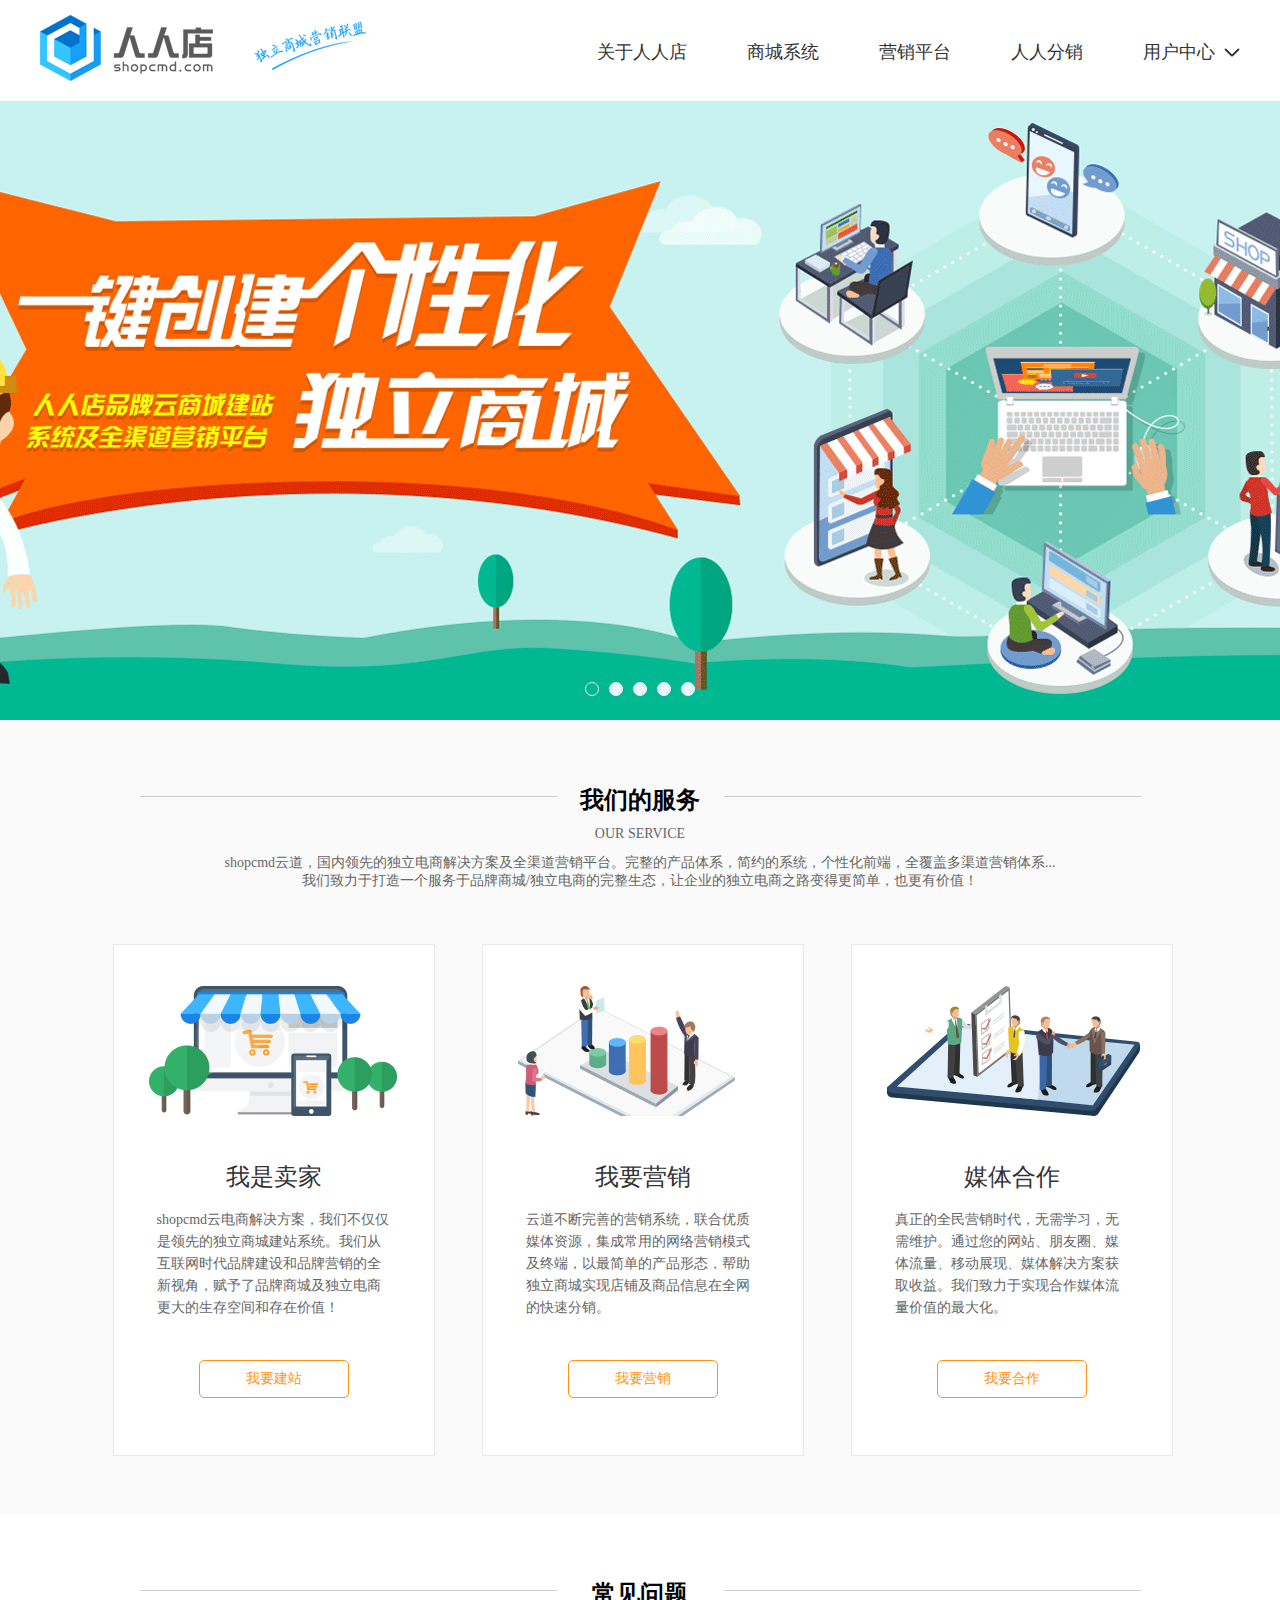
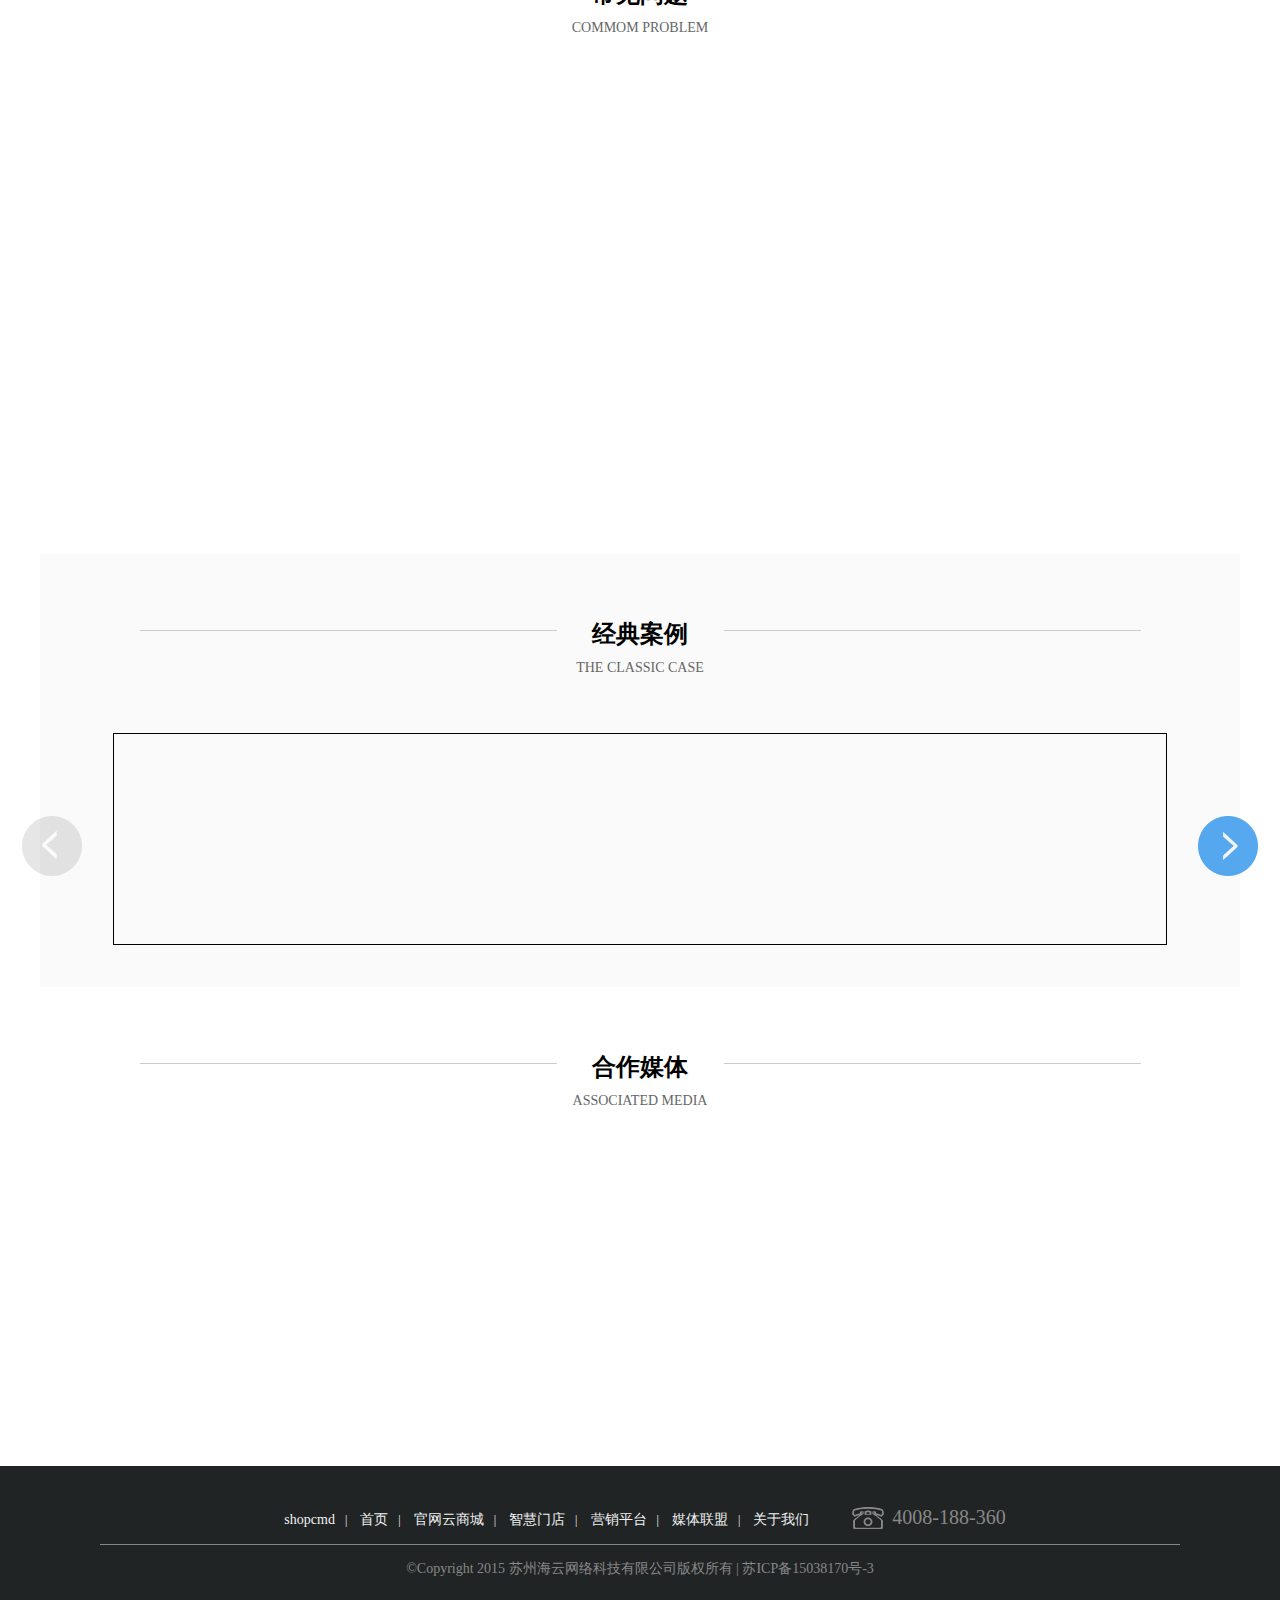
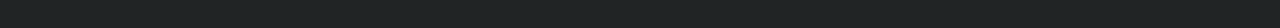
<file: index.html>
<!DOCTYPE html>
<html xmlns="http://www.w3.org/1999/xhtml">
<head>
<meta http-equiv="Content-Security-Policy" content="upgrade-insecure-requests" />
<title>关于人人店</title>
<link rel="stylesheet" href="css/base.css">
<link rel="stylesheet" href="css/index.css">
<script src="js/require.js"></script>
<script src="js/config.js"></script>
<script>
require(["lanjiazai","jquery","nav","banner","ques","case","links"])
</script>
</head>
<body>
<div class="t_box">
    <div id="z_header" class="ww">
        <h1 class="fl"><a href="index.html">人人店</a> </h1>
        <div class="z_nav fr">
            <ul>
                <li class="fl"><a href="index.html">关于人人店</a> </li>
                <li class="fl"><a href="jianzhan.html">商城系统</a> </li>
                <li class="fl"><a href="yingxiaopingtai.html">营销平台</a> </li>
                <li class="fl"><a href="fenxiao.html">人人分销</a> </li>
                <li class="fl">
                    <a href="dengluye.html">用户中心</a>
                    <ul class="z_subnav">
                        <li><a href="dengluye.html">官网商城管理</a></li>
                        <li><a href="dengluye.html">品牌综合商城</a></li>
                        <li><a href="dengluye.html">人人分销管理</a></li>
                        <li><a href="dengluye.html">第三方商城分销管理</a></li>
                    </ul>
                </li>
            </ul>
        </div>
        <div class="clear"></div>
    </div>
    <div class="t_tab">
        <ul class="clearfix">
            <li><a href="#" style="background: url('images/t_tab_1.jpg') no-repeat center center"></a></li>
            <li><a href="#" style="background: url('images/t_tab_2.jpg') no-repeat center center"></a></li>
            <li><a href="#" style="background: url('images/t_tab_3.jpg') no-repeat center center"></a></li>
            <li><a href="#" style="background: url('images/t_tab_4.jpg') no-repeat center center"></a></li>
            <li><a href="#" style="background: url('images/t_tab_5.jpg') no-repeat center center"></a></li>
        </ul>
        <ol class="clearfix">
            <li><a href="javascript:;"></a></li>
            <li><a href="javascript:;"></a></li>
            <li><a href="javascript:;"></a></li>
            <li><a href="javascript:;"></a></li>
            <li><a href="javascript:;"></a></li>
        </ol>
    </div>
    <div class="t_ser">
        <div class="t_null">
            <h2>
                <p>我们的服务</p>
                <p class="t_p1">OUR SERVICE</p>
            </h2>
        </div>
        <div class="t_text">
            <p>shopcmd云道，国内领先的独立电商解决方案及全渠道营销平台。完整的产品体系，简约的系统，个性化前端，全覆盖多渠道营销体系...</p>
            <p>我们致力于打造一个服务于品牌商城/独立电商的完整生态，让企业的独立电商之路变得更简单，也更有价值！</p>
        </div>
        <ul class="clearfix">
            <li class="t_lifirst">
                <a href="#">
                    <div class="t_fw t_wsmj"></div>
                    <h4>我是卖家</h4>
                </a>
                <p>shopcmd云电商解决方案，我们不仅仅是领先的独立商城建站系统。我们从互联网时代品牌建设和品牌营销的全新视角，赋予了品牌商城及独立电商更大的生存空间和存在价值！
                </p>
                <a href="#" class="btn">我要建站</a>
            </li>
            <li>
                <a href="#">
                    <div class="t_fw t_wyyx"></div>
                    <h4>我要营销</h4>
                </a>
                <p>云道不断完善的营销系统，联合优质媒体资源，集成常用的网络营销模式及终端，以最简单的产品形态，帮助独立商城实现店铺及商品信息在全网的快速分销。
                </p>
                <a href="#" class="btn">我要营销</a>
            </li>
            <li>
                <a href="#">
                    <div class="t_fw t_mthz"></div>
                    <h4>媒体合作</h4>
                </a>
                <p>真正的全民营销时代，无需学习，无需维护。通过您的网站、朋友圈、媒体流量、移动展现、媒体解决方案获取收益。我们致力于实现合作媒体流量价值的最大化。
                </p>
                <a href="#" class="btn">我要合作</a>
            </li>
        </ul>
    </div>
    <div class="t_wt">
        <div class="t_null">
            <h2>
                <p>常见问题</p>
                <p class="t_p1">COMMOM PROBLEM</p>
            </h2>
        </div>
        <ul class="t_icon clearfix">
            
        </ul>
    </div>
    <div class="t_back2">
        <div class="t_al">
            <div class="t_null">
                <h2>
                    <p>经典案例</p>
                    <p class="t_p1">THE CLASSIC CASE</p>
                </h2>
            </div>
            <div class="t_anli" id="z_case">
                <div style="overflow: hidden; width:1052px;">
                    <ol id="z_ol">                      
                    </ol>
                </div>
            </div>
            <div class="t_btn2">
                <a href="javascript:;" class="t_prev"></a>
                <a href="javascript:;" class="t_next"></a>
            </div>
        </div>
    </div>
    <div class="t_hz">
        <div class="t_null">
            <h2>
                <p>合作媒体</p>
                <p class="t_p1">ASSOCIATED MEDIA</p>
            </h2>
        </div>
        <div class="t_ov">
            <ol>
            </ol>
        </div>
    </div>
    <div id="footer">
        <div class="ww">
            <div class="z_bnav">
                <a href="#">shopcmd</a>|
                <a href="#">首页</a>|
                <a href="#">官网云商城</a>|
                <a href="#">智慧门店</a>|
                <a href="#">营销平台</a>|
                <a href="#">媒体联盟</a>|
                <a href="#">关于我们</a>
                <span class="z_tel">4008-188-360</span>
            </div>
            <div class="z_copyright">
                ©Copyright 2015 苏州海云网络科技有限公司版权所有 | 苏ICP备15038170号-3
            </div>
        </div>
    </div>
</div>
</body>
</html>
</file>
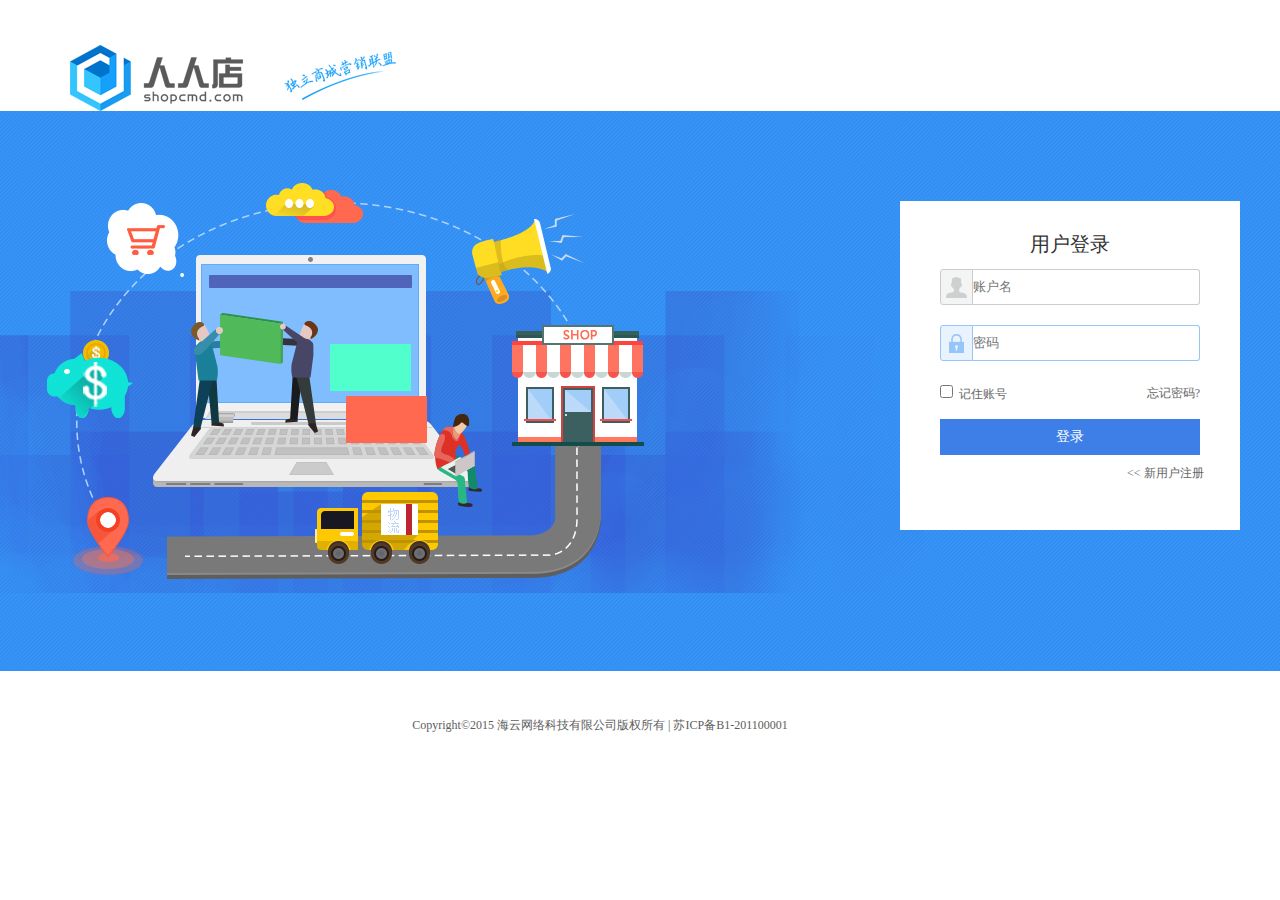
<file: dengluye.html>
<!DOCTYPE html>
<html lang="en">
<head>
<meta charset="UTF-8">
<title>登录</title>
<link rel="stylesheet" href="css/base.css">
<link rel="stylesheet" href="css/index.css">
<script src="js/require.js"></script>
<script src="js/config.js"></script>
<script>
require(["jquery","login"])
</script>
</head>
<body>
<div class="t_box">
    <div class="t_nav">
        <h1>
            <a href="index.html">人人店</a>
        </h1>
    </div>
    <div class="t_back">
        <div class="ww">
            <div class="t_dengl fr">
                <h4>用户登录</h4>
                <div class="t_msg">用户名或者密码错误</div>
                <form action="" method="">
                    <div class="t_d1">
                        <span class="t_span1"></span>
                        <input type="text" placeholder="账户名" class="t_inp1" id="user">
                    </div>
                    <div class="t_d2">
                        <span class="t_span2"></span>
                        <input type="text" placeholder="密码" class="t_inp2" id="pass">
                    </div>
                    
                    <div class="t_msg2">
                        <input type="checkbox" id="msg"><label for="msg">记住账号</label>
                        <a href="javascript:;" class="fr">忘记密码?</a>
                    </div>
                    <input type="button" value="登录" class="log" id="log">
                    <a href="javascript:;" class="t_zc">&lt;&lt; 新用户注册</a>
                </form>
            </div>
        </div>
    </div>
    <div class="t_copy">
        Copyright©2015 海云网络科技有限公司版权所有 | 苏ICP备B1-201100001
    </div>
</div>
</body>
</html>
</file>
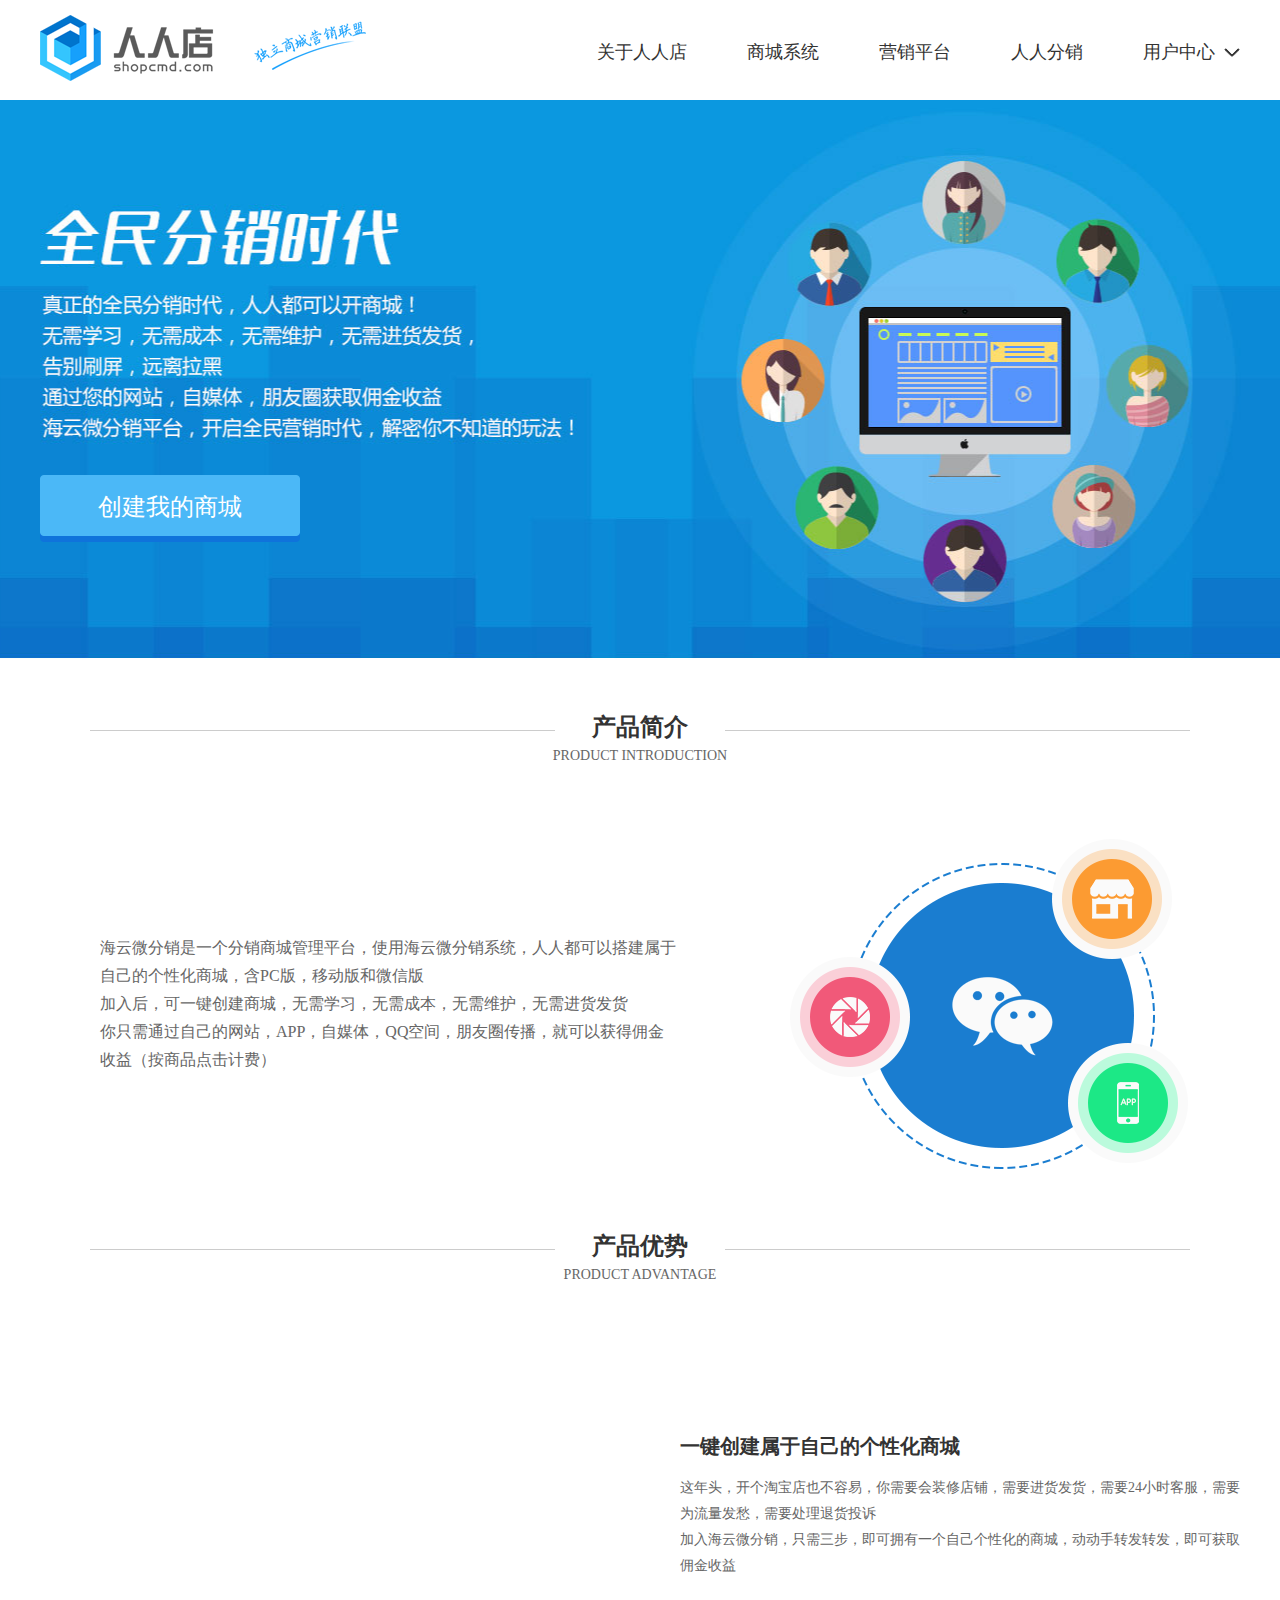
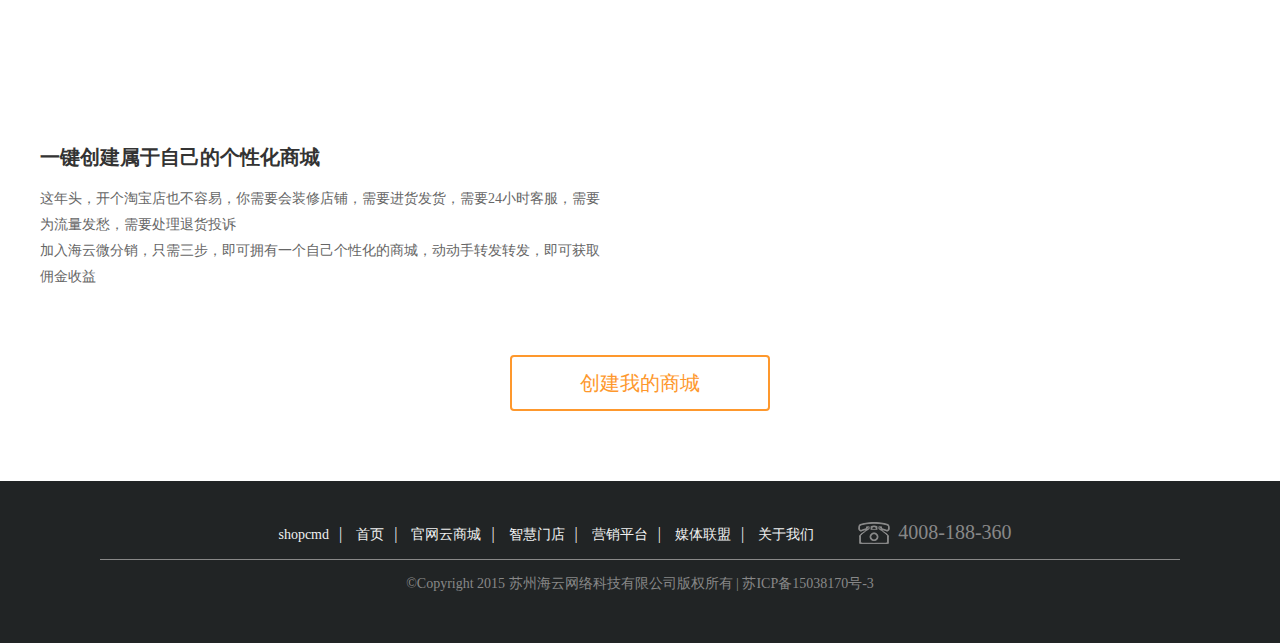
<file: fenxiao.html>
<!DOCTYPE html>
<html lang="en">
<head>
<meta charset="UTF-8">
<title>人人分销管理</title>
<link href="css/index.css" rel="stylesheet" type="text/css" />
<script src="js/require.js"></script>
<script src="js/config.js"></script>
<script>
require(["getPos","lanjiazai","jquery","nav"])
</script>
</head>
<body>
<div id="wrap">
    <!--头部-->
    <div id="z_header" class="ww">
        <h1 class="fl"><a href="index.html">人人店</a> </h1>
        <div class="z_nav fr">
            <ul>
                <li class="fl"><a href="index.html">关于人人店</a> </li>
                <li class="fl"><a href="jianzhan.html">商城系统</a> </li>
                <li class="fl"><a href="yingxiaopingtai.html">营销平台</a> </li>
                <li class="fl"><a href="fenxiao.html">人人分销</a> </li>
                <li class="fl">
                    <a href="#">用户中心</a>
                    <ul class="z_subnav">
                        <li><a href="#">官网商城管理</a></li>
                        <li><a href="#">品牌综合商城</a></li>
                        <li><a href="#">人人分销管理</a></li>
                        <li><a href="#">第三方商城分销管理</a></li>
                    </ul>
                </li>
            </ul>
        </div>
        <div class="clear"></div>
    </div>
    <!--banner-->
    <div id="z_banner_fx">
        <div class="ww">
            <a href="#">创建我的商城</a>
        </div>
    </div>
    <!--主体-->
    <div id="z_main" class="ww">
        <!--产品简介-->
        <div class="z_intitle">
            <h2>产品简介</h2>
            <span>PRODUCT INTRODUCTION</span>
        </div>
        <div class="z_intro">
            <div class="nr">
                <p>海云微分销是一个分销商城管理平台，使用海云微分销系统，人人都可以搭建属于</p>
                <p>自己的个性化商城，含PC版，移动版和微信版</p>
                <p>加入后，可一键创建商城，无需学习，无需成本，无需维护，无需进货发货</p>
                <p>你只需通过自己的网站，APP，自媒体，QQ空间，朋友圈传播，就可以获得佣金收益（按商品点击计费）</p>
            </div>
        </div>
        <!--产品优势-->
        <div class="z_intitle">
            <h2>产品优势</h2>
            <span>PRODUCT ADVANTAGE</span>
        </div>
        <div class="z_advantage">
            <ul>
                <li>
                    <img _src="images/z_img_fx1_03.png" />
                    <dl class="fr">
                        <dt>一键创建属于自己的个性化商城</dt>
                        <dd>这年头，开个淘宝店也不容易，你需要会装修店铺，需要进货发货，需要24小时客服，需要为流量发愁，需要处理退货投诉<br>加入海云微分销，只需三步，即可拥有一个自己个性化的商城，动动手转发转发，即可获取佣金收益
                        </dd>
                    </dl>
                    <div class="clear"></div>
                </li>
                <li>
                    <img class="fr" _src="images/z_img_fx2_03.png" />
                    <dl class="fl">
                        <dt>一键创建属于自己的个性化商城</dt>
                        <dd>这年头，开个淘宝店也不容易，你需要会装修店铺，需要进货发货，需要24小时客服，需要为流量发愁，需要处理退货投诉<br>加入海云微分销，只需三步，即可拥有一个自己个性化的商城，动动手转发转发，即可获取佣金收益
                        </dd>
                    </dl>
                    <div class="clear"></div>
                </li>
            </ul>
            <a href="#" class="z_btn_cj">
                <img _src="images/z_dot_fx_03.png" />
                <span>创建我的商城</span>
            </a>
        </div>  
    </div>
    <!--底部-->
    <div id="footer">
        <div class="ww">
            <div class="z_bnav">
                <a href="#">shopcmd</a>|
                <a href="#">首页</a>|
                <a href="#">官网云商城</a>|
                <a href="#">智慧门店</a>|
                <a href="#">营销平台</a>|
                <a href="#">媒体联盟</a>|
                <a href="#">关于我们</a>
                <span class="z_tel">4008-188-360</span>
            </div>
            <div class="z_copyright">
                ©Copyright 2015 苏州海云网络科技有限公司版权所有 | 苏ICP备15038170号-3 
            </div>
        </div>
    </div>
</div>
</body>
</html>
</file>
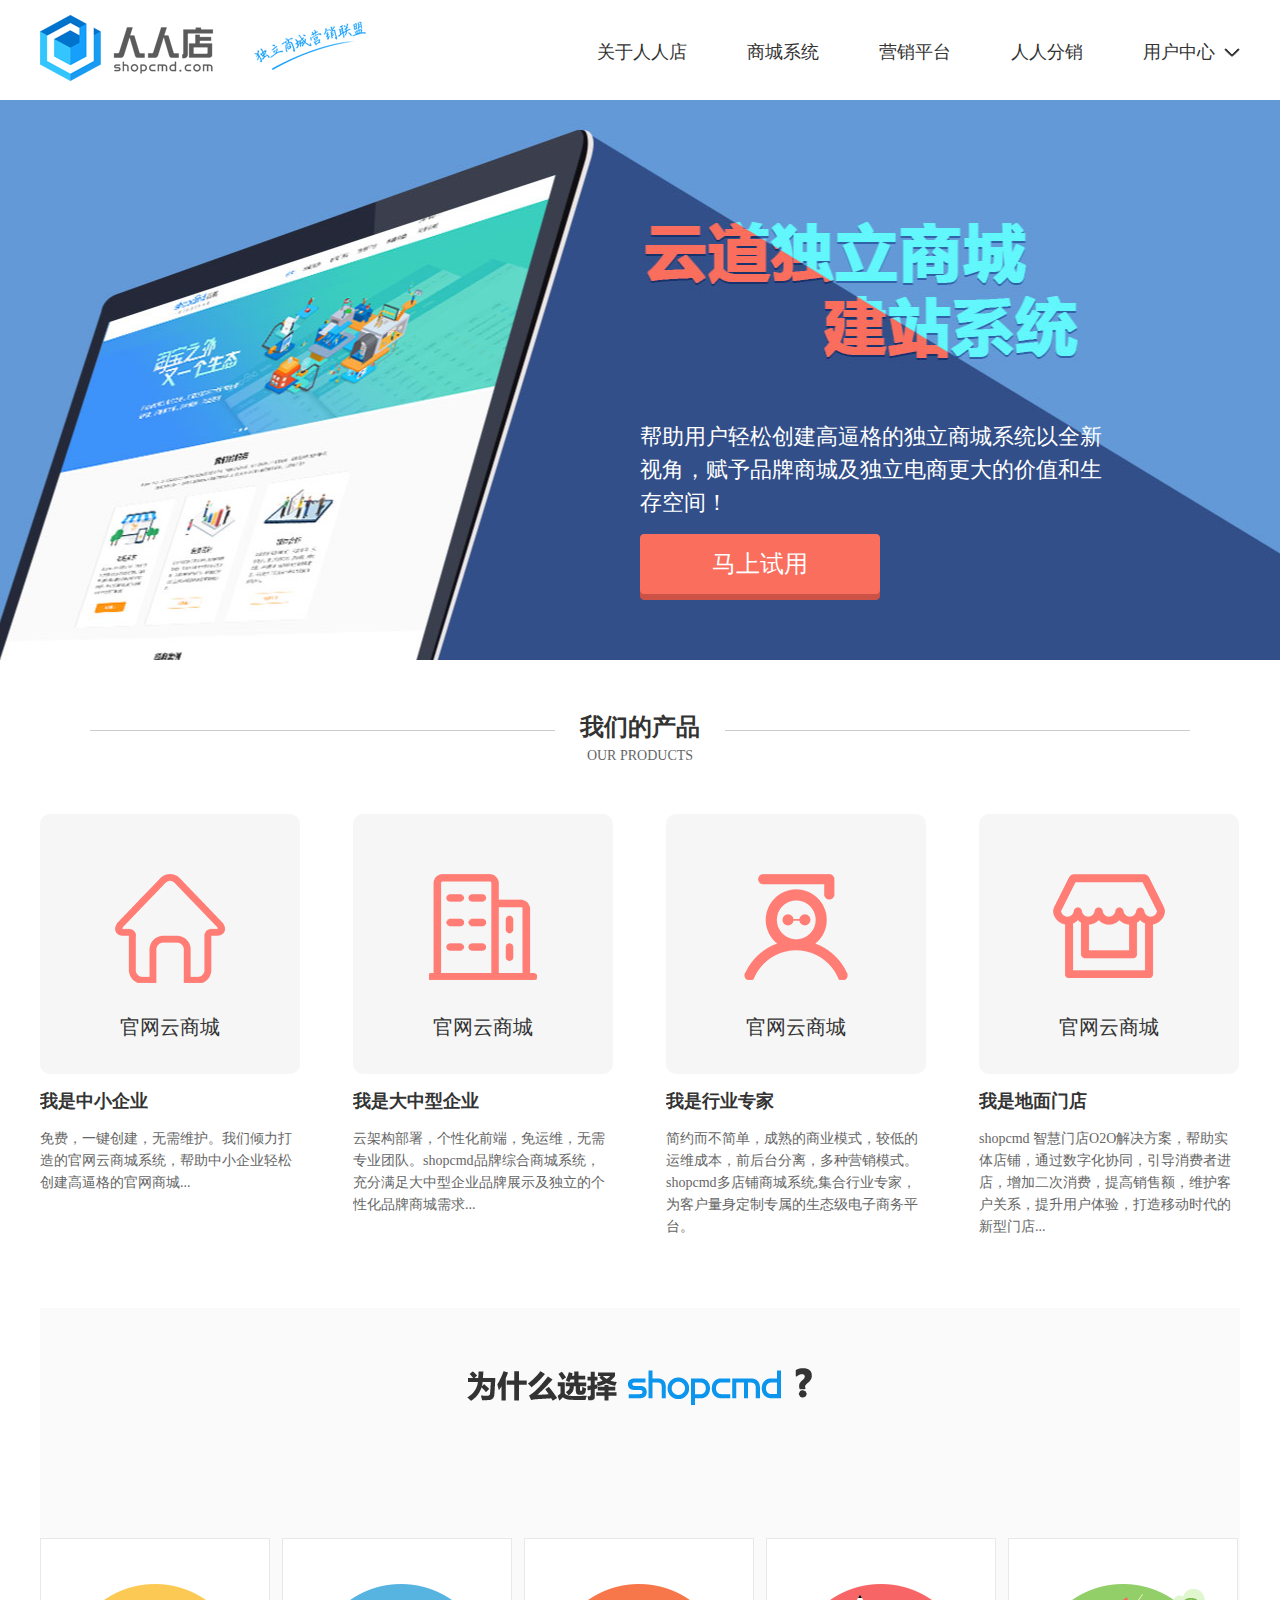
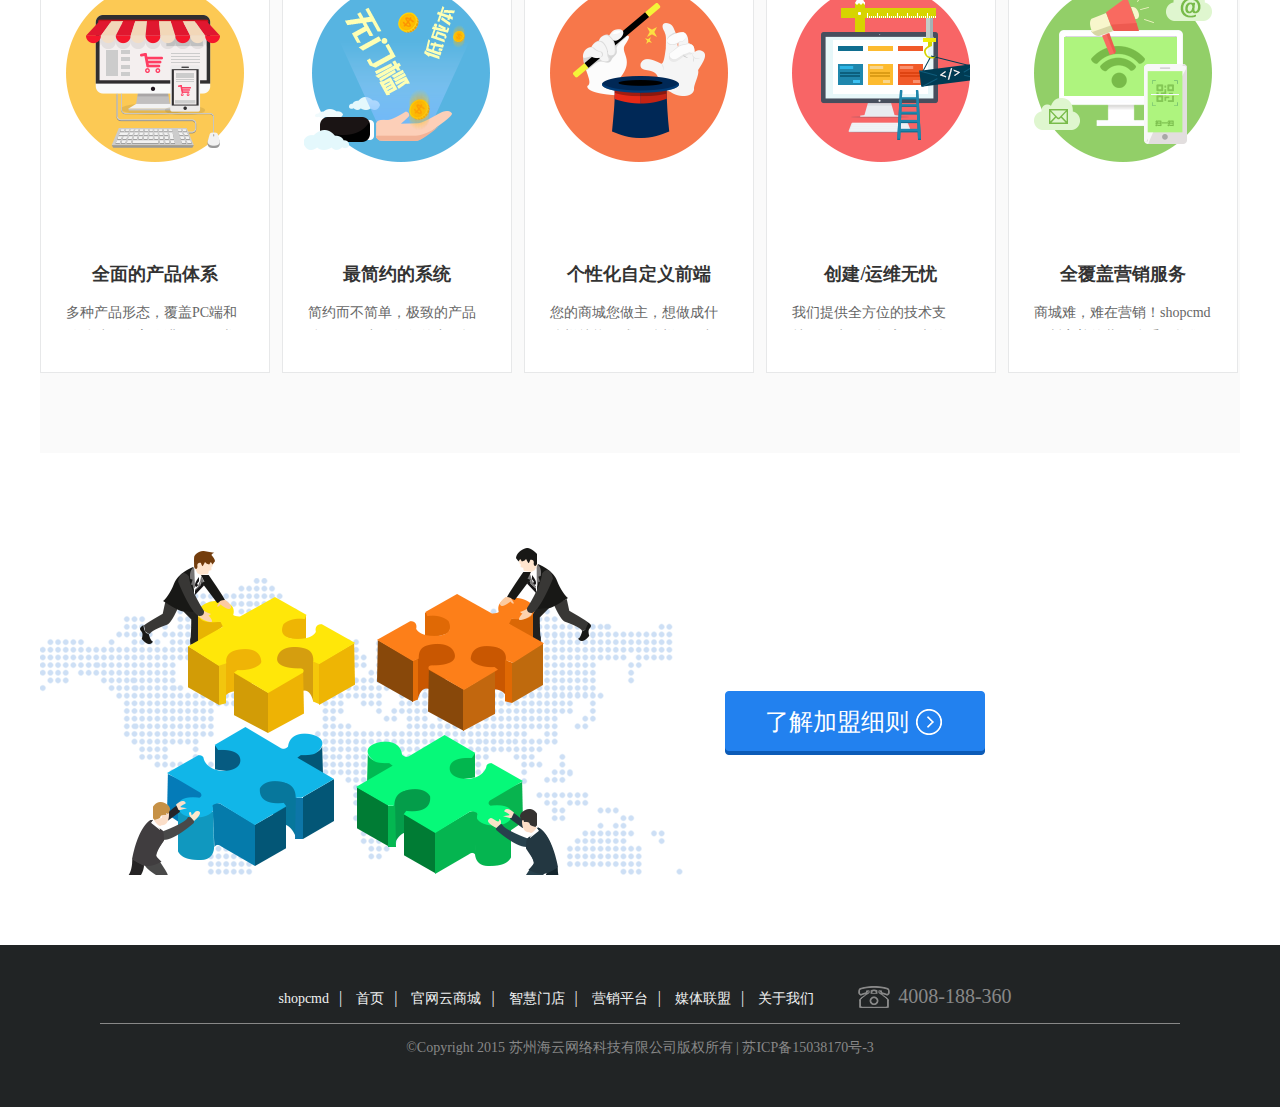
<file: jianzhan.html>
<!DOCTYPE html>
<html lang="en">
<head>
<meta charset="UTF-8">
<title>商城系统</title>
<link href="css/index.css" rel="stylesheet" type="text/css" />
<script src="js/require.js"></script>
<script src="js/config.js"></script>
<script>
require(["lanjiazai","jquery","nav","promove"])
</script>
</head>
<body>
<div id="wrap">
    <!--头部-->
    <div id="z_header" class="ww">
        <h1 class="fl"><a href="index.html">人人店</a> </h1>
        <div class="z_nav fr">
            <ul>
                <li class="fl"><a href="index.html">关于人人店</a> </li>
                <li class="fl"><a href="jianzhan.html">商城系统</a> </li>
                <li class="fl"><a href="yingxiaopingtai.html">营销平台</a> </li>
                <li class="fl"><a href="fenxiao.html">人人分销</a> </li>
                <li class="fl">
                    <a href="#">用户中心</a>
                    <ul class="z_subnav">
                        <li><a href="#">官网商城管理</a></li>
                        <li><a href="#">品牌综合商城</a></li>
                        <li><a href="#">人人分销管理</a></li>
                        <li><a href="#">第三方商城分销管理</a></li>
                    </ul>
                </li>
            </ul>
        </div>
        <div class="clear"></div>
    </div>
    <!--banner-->
    <div id="z_banner">
        <div class="ww">
            <dl class="fr">
                <dt>帮助用户轻松创建高逼格的独立商城系统以全新视角，赋予品牌商城及独立电商更大的价值和生存空间！</dt>
                <dd><a href="#">马上试用</a> </dd>
            </dl>
            <div class="clear"></div>
        </div>
    </div>
    <!--主体-->
    <div id="z_main" class="ww">
        <!--我们的产品-->
        <div class="z_intitle">
            <h2>我们的产品</h2>
            <span>OUR PRODUCTS</span>
        </div>
        <div class="z_product">
            <ul>
                <li class="fl z_icon1"><a href="#">
                    <div class="z_move">
                        <div class="z_white fl">
                            <p>官网云商城</p>
                        </div>
                        <div class="z_pink fl">
                            <p>官网云商城</p>
                        </div>
                    </div>
                    <dl>
                        <dt>我是中小企业</dt>
                        <dd>免费，一键创建，无需维护。我们倾力打造的官网云商城系统，帮助中小企业轻松创建高逼格的官网商城...</dd>
                    </dl>
                </a> </li>
                <li class="fl z_icon2"><a href="#">
                    <div class="z_move">
                        <div class="z_white fl">
                            <p>官网云商城</p>
                        </div>
                        <div class="z_pink fl">
                            <p>官网云商城</p>
                        </div>
                    </div>
                    <dl>
                        <dt>我是大中型企业</dt>
                        <dd>云架构部署，个性化前端，免运维，无需专业团队。shopcmd品牌综合商城系统，充分满足大中型企业品牌展示及独立的个性化品牌商城需求...</dd>
                    </dl>
                </a> </li>
                <li class="fl z_icon3"><a href="#">
                    <div class="z_move">
                        <div class="z_white fl">
                            <p>官网云商城</p>
                        </div>
                        <div class="z_pink fl">
                            <p>官网云商城</p>
                        </div>
                    </div>
                    <dl>
                        <dt>我是行业专家</dt>
                        <dd>简约而不简单，成熟的商业模式，较低的运维成本，前后台分离，多种营销模式。shopcmd多店铺商城系统,集合行业专家，为客户量身定制专属的生态级电子商务平台。</dd>
                    </dl>
                </a> </li>
                <li class="fl z_icon4"><a href="#">
                    <div class="z_move">
                        <div class="z_white fl">
                            <p>官网云商城</p>
                        </div>
                        <div class="z_pink fl">
                            <p>官网云商城</p>
                        </div>
                    </div>
                    <dl>
                        <dt>我是地面门店</dt>
                        <dd>shopcmd 智慧门店O2O解决方案，帮助实体店铺，通过数字化协同，引导消费者进店，增加二次消费，提高销售额，维护客户关系，提升用户体验，打造移动时代的新型门店...</dd>
                    </dl>
                </a> </li>
            </ul>
            <div class="clear"></div>
        </div>
        <!--为什么选择shopcmd-->
        <div class="z_why">
            <ul>
                <li class="fl"><a href="javascript:;">
                    <div class="z_iconw1"></div>
                    <dl>
                        <dt>全面的产品体系</dt>
                        <dd>多种产品形态，覆盖PC端和移动端，全方位满足不同类型企业的电商化转型需求...</dd>
                    </dl>
                </a></li>
                <li class="fl"><a href="javascript:;">
                    <div class="z_iconw2"></div>
                    <dl>
                        <dt>最简约的系统</dt>
                        <dd>简约而不简单，极致的产品体验，最小可行化的产品设计理念，既满足了用户的需求，又极大的降低了用户的使用门槛和运维成本...</dd>
                    </dl>
                </a></li>
                <li class="fl"><a href="javascript:;">
                    <div class="z_iconw3"></div>
                    <dl>
                        <dt>个性化自定义前端</dt>
                        <dd>您的商城您做主，想做成什么样就能做成什么样！云架构部署，前后台分离，充分满足用户的个性化定制需求...</dd>
                    </dl>
                </a></li>
                <li class="fl"><a href="javascript:;">
                    <div class="z_iconw4"></div>
                    <dl>
                        <dt>创建/运维无忧</dt>
                        <dd>我们提供全方位的技术支持！用户无需投入巨大的开发成本，也不用组建专业的技术团队，轻松创建商城，只负责运维，无需担心运维！</dd>
                    </dl>
                </a></li>
                <li class="fl"><a href="javascript:;">
                    <div class="z_iconw5"></div>
                    <dl>
                        <dt>全覆盖营销服务</dt>
                        <dd>商城难，难在营销！shopcmd不断完善的营销体系，将集成市面上最常用的营销模式，以最简单的产品形态，充分满足用户的推广需求！</dd>
                    </dl>
                </a></li>
            </ul>
            <div class="clear"></div>
        </div>
        <!--加盟-->
        <div class="z_join">
            <div class="z_join_text">
                <img _src="images/z_bg_join_text_03.png" />
                <a href="#">了解加盟细则</a>
            </div>
        </div>
    </div>
    <!--底部-->
    <div id="footer">
        <div class="ww">
            <div class="z_bnav">
                <a href="#">shopcmd</a>|
                <a href="#">首页</a>|
                <a href="#">官网云商城</a>|
                <a href="#">智慧门店</a>|
                <a href="#">营销平台</a>|
                <a href="#">媒体联盟</a>|
                <a href="#">关于我们</a>
                <span class="z_tel">4008-188-360</span>
            </div>
            <div class="z_copyright">
                ©Copyright 2015 苏州海云网络科技有限公司版权所有 | 苏ICP备15038170号-3 
            </div>
        </div>
    </div>
</div>
</body>
</html>
</file>
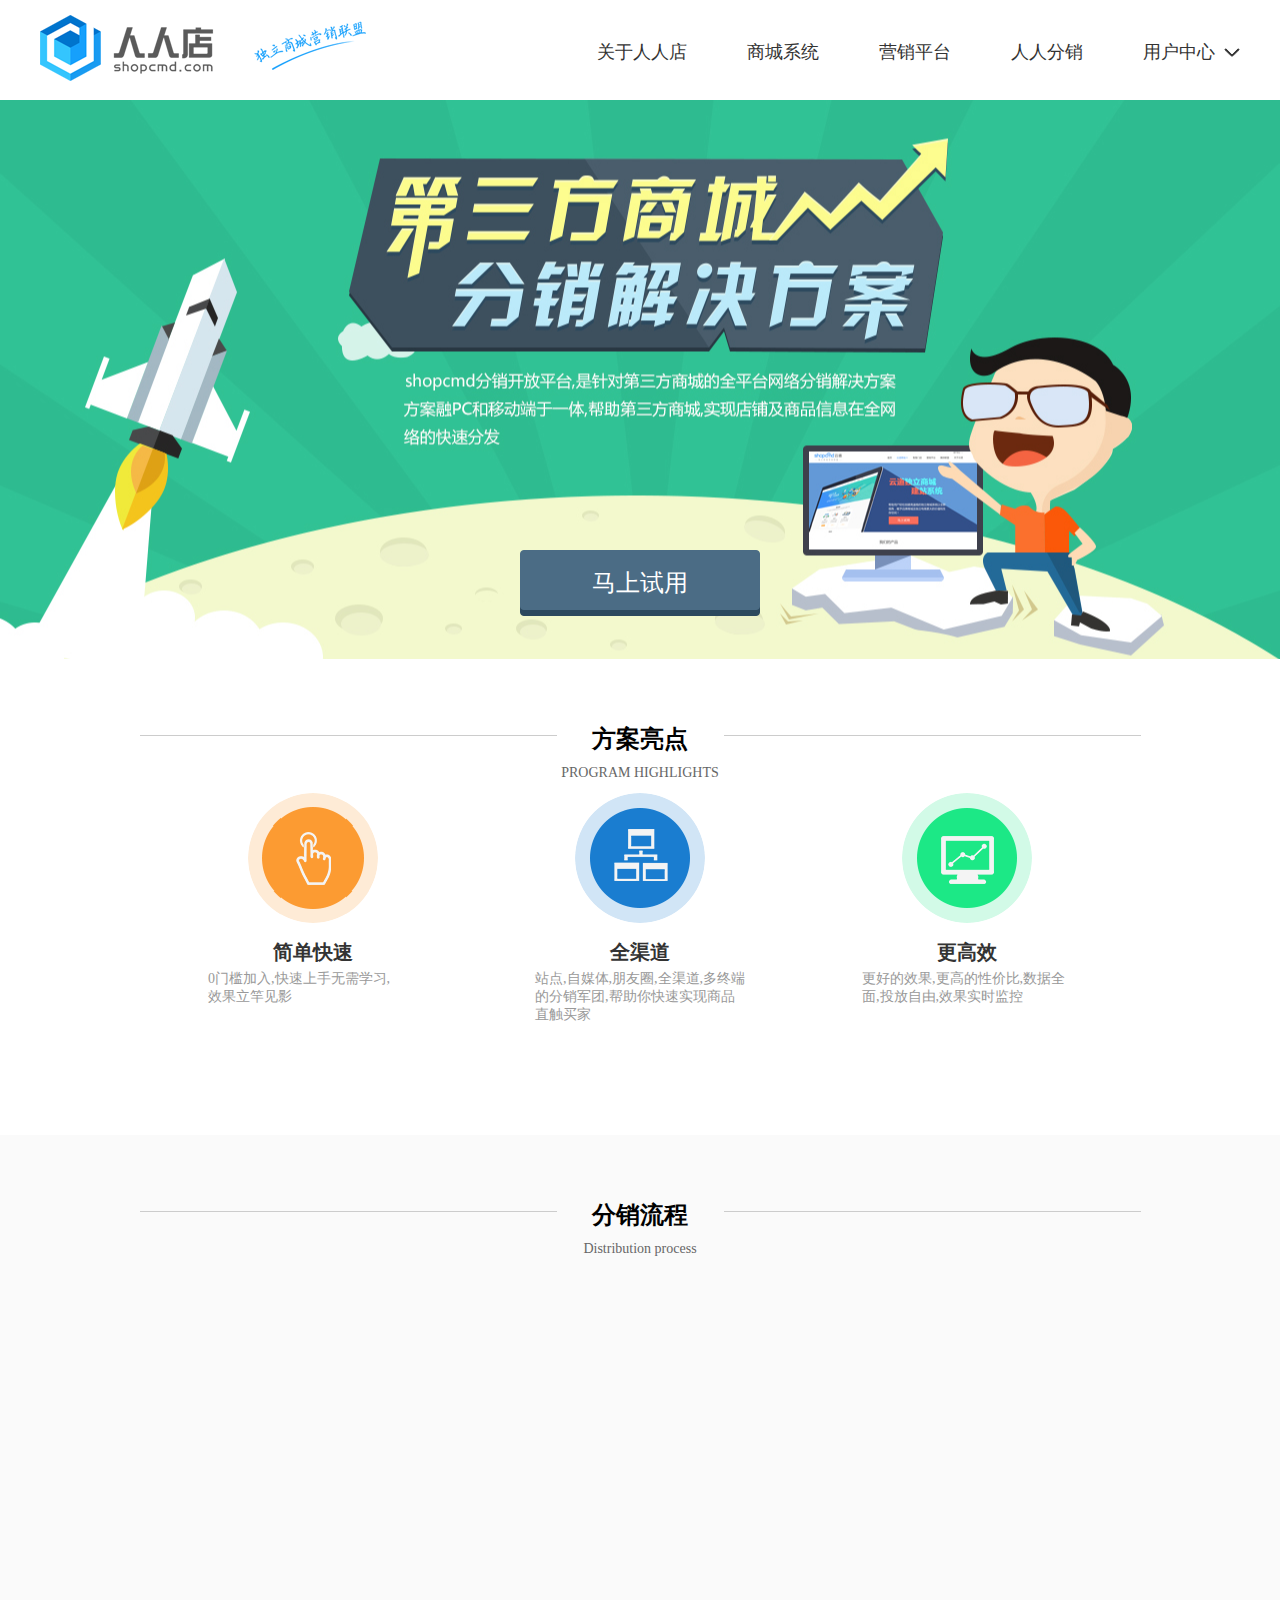
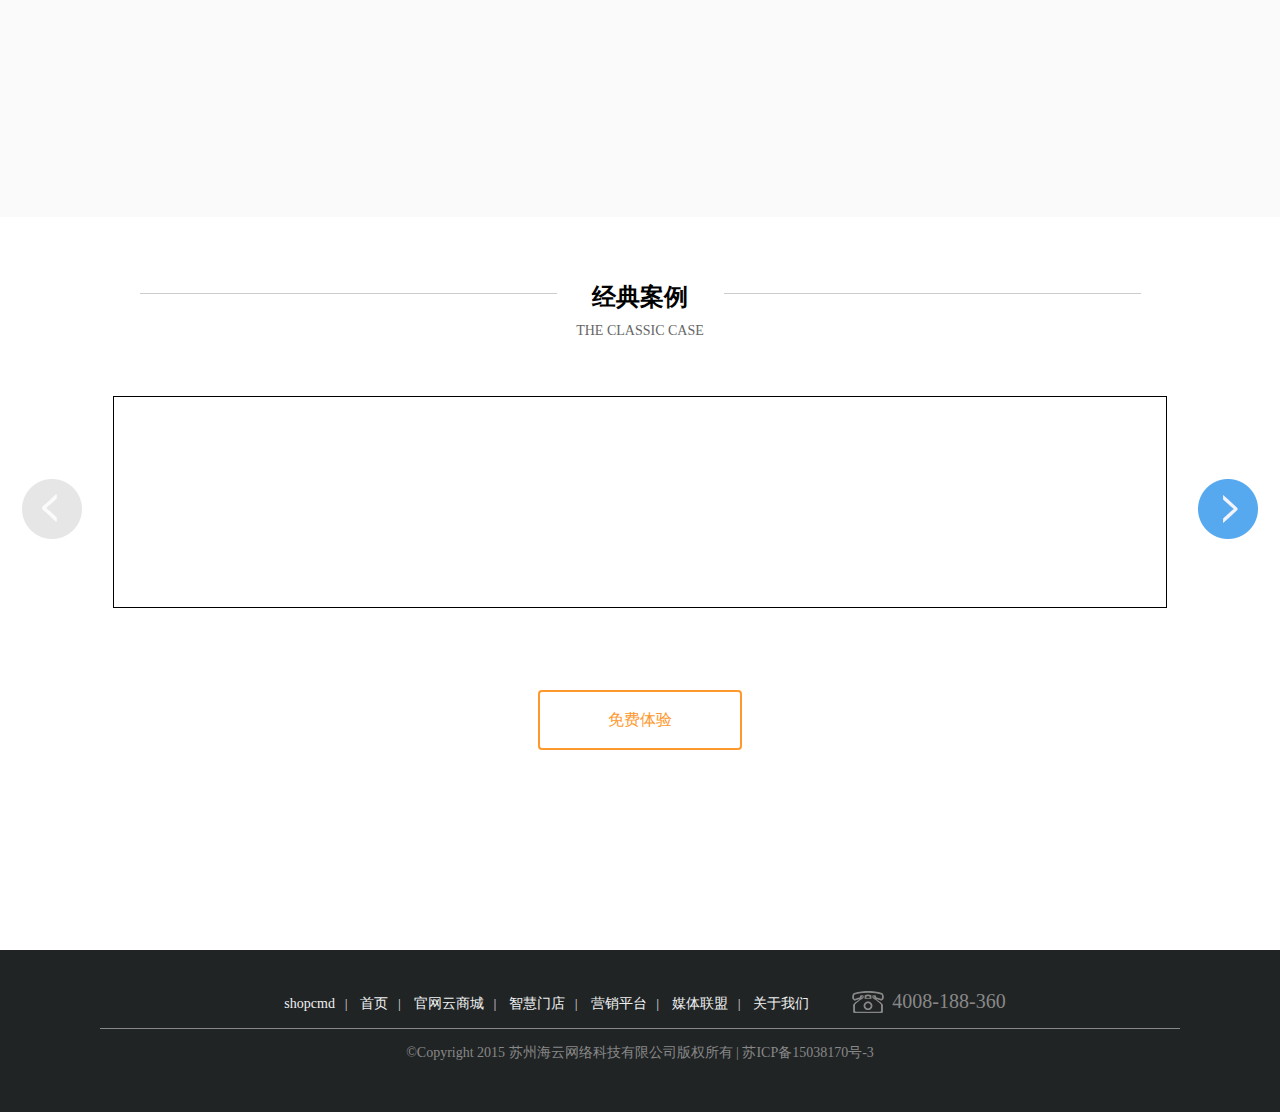
<file: yingxiaopingtai.html>
<!DOCTYPE html>
<html lang="en">
<head>
<meta charset="UTF-8">
<title>营销平台</title>
<link rel="stylesheet" href="css/base.css">
<link rel="stylesheet" href="css/index.css">
<script src="js/require.js"></script>
<script src="js/config.js"></script>
<script>
require(["getPos","lanjiazai","jquery","nav","case"])
</script>
</head>
<body>
<div class="t_box">
	<div id="z_header" class="ww">
        <h1 class="fl"><a href="index.html">人人店</a> </h1>
        <div class="z_nav fr">
            <ul>
                <li class="fl"><a href="index.html">关于人人店</a> </li>
                <li class="fl"><a href="jianzhan.html">商城系统</a> </li>
                <li class="fl"><a href="yingxiaopingtai.html">营销平台</a> </li>
                <li class="fl"><a href="fenxiao.html">人人分销</a> </li>
                <li class="fl">
                    <a href="dengluye.html">用户中心</a>
                    <ul class="z_subnav">
                        <li><a href="#">官网商城管理</a></li>
                        <li><a href="#">品牌综合商城</a></li>
                        <li><a href="#">人人分销管理</a></li>
                        <li><a href="#">第三方商城分销管理</a></li>
                    </ul>
                </li>
            </ul>
        </div>
        <div class="clear"></div>
    </div>
<div class="t_tab t_tab2 clearfix">
    <ul class="clearfix">
        <li style="display: block" class="t_btnback"><a href="#" class="t_mssy">马上试用</a></li>
    </ul>
</div>
<div class="t_ld">
    <div class="t_null">
        <h2>
            <p>方案亮点</p>
            <p class="t_p1">PROGRAM HIGHLIGHTS</p>
        </h2>
    </div>
    <ul class="t_fa">
        <li>
            <div class="t_btn"></div>
            <h4>简单快速</h4>
            <strong>0门槛加入,快速上手无需学习,<br>效果立竿见影</strong>
        </li>
        <li>
            <div class="t_btn t_ps"></div>
            <h4>全渠道</h4>
            <strong>站点,自媒体,朋友圈,全渠道,多终端的分销军团,帮助你快速实现商品直触买家</strong>
        </li>
        <li>
            <div class="t_btn t_ps2"></div>
            <h4>更高效</h4>
            <strong>更好的效果,更高的性价比,数据全面,投放自由,效果实时监控</strong>
        </li>
    </ul>
</div>
<div class="t_lcbj">
    <div class="t_lc">
        <div class="t_null">
            <h2>
                <p>分销流程</p>
                <p class="t_p1">Distribution process</p>
            </h2>
        </div>
        <div class="t_lcback">
            <img _src="images/t_flow.png" alt="">
        </div>
    </div>
</div>
<div class="t_back2">
    <div class="t_al t_fff">
        <div class="t_null">
            <h2>
                <p>经典案例</p>
                <p class="t_p1">THE CLASSIC CASE</p>
            </h2>
        </div>
        <div class="t_anli">
            <ol>
                
            </ol>
        </div>
        <div class="t_btn2">
            <a href="javascript:;" class="t_prev"></a>
            <a href="javascript:;" class="t_next"></a>
        </div>
        <a href="#" class="t_mfty">免费体验</a>
    </div>
</div>
<div id="footer">
    <div class="ww">
        <div class="z_bnav">
            <a href="#">shopcmd</a>|
            <a href="#">首页</a>|
            <a href="#">官网云商城</a>|
            <a href="#">智慧门店</a>|
            <a href="#">营销平台</a>|
            <a href="#">媒体联盟</a>|
            <a href="#">关于我们</a>
            <span class="z_tel">4008-188-360</span>
        </div>
        <div class="z_copyright">
            ©Copyright 2015 苏州海云网络科技有限公司版权所有 | 苏ICP备15038170号-3
        </div>
    </div>
</div>
</div>
</body>
</html>
</file>
<file: css/base.css>
@charset "utf-8";
/* CSS Document */
body,html{ font-size:12px;min-width:1200px;}
em, i{ font-style:normal;}
ul, ol, dl{ list-style:none;}
h1, h2, h3, h4, h5, h6{ font-weight:normal; font-size:12px;}
.clearfix:after{ display:block; clear:both; content:""}
.clearfix{ zoom:1;}
i, em{ font-style:normal; display:block;}
b, strong{ font-weight:normal;}
input{ outline:none; resize:none;}
select{ outline:none;}
textarea{ outline:none; resize:none;}
body, div, dl, dt, dd, ul, ol, li, h1, h2, h3, h4, h5, h6, pre, code, form, fieldset, legend, input, button, textarea, p, blockquote, th, td {
    margin: 0;
    padding: 0;
    font-family: "微软雅黑", "黑体";
}
a {
    text-decoration: none;
}
ul {
    list-style: none;
}
img {
    border: none;
}
body {
}
*:focus {
    outline: none;
}
/*****Generic Classes*****/
.fl {
    float: left;
}
.fr {
    float: right;
}
.clear {
    height: 0;
    clear: both;
}
.hidden {
    display: none;
}
.ww {
    width: 1200px;
    margin: 0 auto;
}
a img {
    transform: scale(1, 1);
    transition-timing-function: ease-out;
    transition-duration: 400ms;
}
a:hover img {
    transform: scale(1.1, 1.1);
    transition-timing-function: ease-out;
    transition-duration: 400ms;
}
a:hover {
    transition: 0.5s;
}
</file>
<file: css/index.css>
/*****Basic Element*****/
body, div, dl, dt, dd, ul, ol, li, h1, h2, h3, h4, h5, h6, pre, code, form, fieldset, legend, input, button, textarea, p, blockquote, th, td {
    margin: 0;
    padding: 0;
    font-family: "微软雅黑", "黑体";
}
a {
    text-decoration: none;
}
ul {
    list-style: none;
}
img {
    border: none;
}
body {
}
*:focus {
    outline: none;
}
/*****Generic Classes*****/
.fl {
    float: left;
}
.fr {
    float: right;
}
.clear {
    height: 0;
    clear: both;
}
.hidden {
    display: none;
}
.ww {
    width: 1200px;
    margin: 0 auto;
}
a img {
    transform: scale(1, 1);
    transition-timing-function: ease-out;
    transition-duration: 400ms;
}
a:hover img {
    transform: scale(1.1, 1.1);
    transition-timing-function: ease-out;
    transition-duration: 400ms;
}
a:hover {
    transition: 0.5s;
}
/*****Header*****/
#z_header {
    height: 100px;
}
#z_header h1 {
    padding-top: 15px;
}
#z_header h1 a {
    display: block;
    width: 326px;
    height: 66px;
    background: url("../images/z_logo_03.png") no-repeat;
    text-indent: -300px;
}
/*导航*/
.z_nav {
    padding-top: 40px;
}
.z_nav > ul > li {
    padding-left: 60px;
    position: relative;
    height: 60px;
}
.z_nav > ul > li > a {
    font-size: 18px;
    color: #333;
}
.z_nav > ul > li > a:hover {
    color: #2288f6;
}
.z_nav > ul > li:last-child > a {
    padding-right: 25px;
    background: url("../images/z_arrow2_03.png") no-repeat right center;
}
.z_nav > ul > li:last-child:hover > a {
    background: url("../images/z_arrow1_03.png") no-repeat right center;
}
.z_subnav {
    display: none;
    width: 160px;
    position: absolute;
    top: 52px;
    left: 0px;
    z-index: 11;
    background: #fff url("../images/z_arrow_03.png") no-repeat center top;
    padding: 25px 0 30px 25px;
}
.z_subnav li a {
    font-size: 14px;
    color: #666;
    line-height: 34px;
}
.z_subnav li a:hover {
    color: #2288f6;
}
/*****Banner*****/
#z_banner {
    height: 560px;
    background: url("../images/z_banner_jz_02.jpg") no-repeat center top;
}
#z_banner dl {
    width: 465px;
    padding: 320px 135px 0 0;
}
#z_banner dt {
    font-size: 22px;
    color: #fff;
    line-height: 33px;
}
#z_banner dd {
    padding-top: 15px;
}
#z_banner dd a {
    display: block;
    width: 240px;
    height: 66px;
    line-height: 60px;
    background: url("../images/z_bg_pink.png") no-repeat;
    font-size: 24px;
    color: #fff;
    text-align: center;
}
/*公共标题*/
#z_main {
    padding: 70px 0;
}
.z_intitle {
    width: 1100px;
    margin:0 auto 50px;
    text-align: center;
    border-top:1px #ccc solid;
}
.z_intitle h2 {
    width: 140px;
    padding: 0 15px;
    font-size: 24px;
    color: #333;
    margin: -20px auto 0;
    background: #fff;
}
.z_intitle span {
    display: block;
    font-size: 14px;
    color: #666;
    padding-top: 5px;
}
/*****我们的产品*****/
.z_product {
    padding-bottom: 70px;
}
.z_product li {
    width: 260px;
    margin-right: 53px;
    overflow: hidden;
}
.z_product li:last-child {
    margin-right: 0;
}
.z_product li .z_move {
    width: 520px;
    height: 260px;
    overflow: hidden;
}
.z_product li .z_white,.z_product li .z_pink {
    background: #f6f6f6;
    width: 260px;
    height: 260px;
    text-align: center;
    border-radius: 10px;
}
.z_product li .z_pink {
    background: #ff7d75;
}
.z_product li .z_move p {
    font-size: 20px;
    color: #333;
    padding-top: 200px;
}
.z_product li .z_pink p {
    color: #fff;
}
.z_product li dt {
    font-weight: bold;
    font-size: 18px;
    color: #333;
    padding: 15px 0;
}
.z_product li dd {
    font-size: 14px;
    color: #666;
    line-height: 22px;
}

.z_product li.z_icon1 .z_white {
    background: #f6f6f6 url(../images/z_icon_pink1_03.png) no-repeat center 60px;
}
.z_product li.z_icon2 .z_white {
    background: #f6f6f6 url(../images/z_icon_pink2_03.png) no-repeat center 60px;


}
.z_product li.z_icon3 .z_white {
    background: #f6f6f6 url(../images/z_icon_pink3_03.png) no-repeat center 60px;
}
.z_product li.z_icon4 .z_white {
    background: #f6f6f6 url(../images/z_icon_pink4_03.png) no-repeat center 60px;
}

.z_product li.z_icon1 .z_pink {
    background: #ff7d75 url(../images/z_icon_white1_03.png) no-repeat center 60px;
}
.z_product li.z_icon2 .z_pink {
    background: #ff7d75 url(../images/z_icon_white2_03.png) no-repeat center 60px;
}
.z_product li.z_icon3 .z_pink {
    background: #ff7d75 url(../images/z_icon_white3_03.png) no-repeat center 60px;
}
.z_product li.z_icon4 .z_pink {
    background: #ff7d75 url(../images/z_icon_white4_03.png) no-repeat center 60px;
}
/* 为什么选择shopcmd */
.z_why {
    background: #fafafa url(../images/z_title_why_03.png) no-repeat center 60px;
    padding: 230px 0 80px;
}
.z_why li {
    width: 228px;
    height: 348px;
    padding: 45px 0 40px;
    background: #fff;
    border: 1px #e7e8e9 solid;
    margin-right: 12px;
}
.z_why li a {
    display: block;
    height: 346px;
    overflow: hidden;
}
.z_why li a:hover {
    margin-top: -110px;
    height: 486px;
}
.z_why li:last-child {
    margin-right: 0;
}
.z_why li div {
    width: 178px;
    height: 178px;
    margin: 0 auto 100px;
}
.z_why li .z_iconw1 {
    background: url(../images/z_icon.png) no-repeat left top;
}
.z_why li .z_iconw2 {
    width: 187px;
    background: url(../images/z_icon.png) no-repeat left -178px;
}
.z_why li .z_iconw3 {
    background: url(../images/z_icon.png) no-repeat left -356px;
}
.z_why li .z_iconw4 {
    background: url(../images/z_icon.png) no-repeat left -534px;
}
.z_why li .z_iconw5 {
    background: url(../images/z_icon.png) no-repeat left -712px;
}
.z_why li dt {
    text-align: center;
    font-weight: bold;
    font-size: 18px;
    color: #333;
}
.z_why li dd {
    font-size: 14px;
    color: #666;
    line-height: 24px;
    padding: 15px 25px 0;
}
/* 加盟 */
.z_join {
    background: url(../images/z_bg_join_03.png) no-repeat left 95px;
    padding-bottom: 120px;
}
.z_join .z_join_text {
    padding: 185px 0 0 685px;
}
.z_join a {
    display: block;
    width: 220px;
    height: 64px;
    background: url(../images/z_btn_join_03.png) no-repeat;
    margin-top: 35px;
    font-size: 24px;
    color: #fff;
    line-height: 62px;
    padding-left: 40px;
}
/*****Footer*****/
#footer {
    background: #212425;
    text-align: center;
    padding: 40px 0 50px;
}
#footer .z_bnav {
    width: 1080px;
    margin: 0 auto;
    border-bottom: 1px #888 solid;
    color: #f0f1f1;
    padding-bottom: 15px;
}
#footer .z_bnav a {
    font-size: 14px;
    color: #f0f1f1;
    padding:0 10px;
}
#footer .z_bnav a:hover {
    color: #2288f6;
    text-decoration: underline;;
}
#footer .z_bnav .z_tel {
    display: inline-block;
    padding-left: 70px;
    background: url(../images/z_icon_tel_03.png) no-repeat 30px center;
    font-size: 20px;
    color: #888;
}
#footer .z_copyright {
    font-size: 14px;
    color: #888;
    padding-top: 15px;
}
/*****人人分销*****/
#z_banner_fx {
    height: 560px;
    background:  url("../images/z_banner_fx_02.jpg") no-repeat center top;
}
#z_banner_fx .ww {
    position: relative;
}
#z_banner_fx a {
    display: block;
    width: 260px;
    height: 67px;
    background: url(../images/z_bg_blue.png) no-repeat;
    font-size: 24px;
    color: #fff;
    line-height: 64px;
    text-align: center;
    position: absolute;
    left: 0;
    top: 375px;
}
.z_intro {
    padding: 120px 60px;
    background: url("../images/z_img_fx1_03.png") no-repeat 750px center;
    margin-bottom: 55px;
}
.z_intro .nr {
    width: 580px;
    font-size: 16px;
    color: #666;
    line-height: 28px;
}
.z_advantage {}
.z_advantage li {
    padding-bottom: 65px;
}
.z_advantage li dl {
    width: 560px;
    padding-top: 100px;
}
.z_advantage li dt {
    font-weight: bold;
    font-size: 20px;
    color: #333;
    padding-bottom: 15px;
}
.z_advantage li dd {
    font-size: 14px;
    color: #666;
    line-height: 26px;
}
.z_advantage .z_btn_cj {
    display: block;
    width: 256px;
    height: 52px;
    line-height: 52px;
    border-radius: 4px;
    border: 2px solid #fe982d;
    margin:0 auto;
    text-align: center;
    font-size: 20px;
    color: #fe982d;
    position: relative;
}
.z_advantage .z_btn_cj img {
    position: absolute;
    left: 196px;
    top: -15px;
}
.z_advantage .z_btn_cj:hover {
    color: #fff;
    background: #fe982d;
}
























body{
    font-family: "Microsoft YaHei","Lucida Grande","Lucida Sans",sans-serif;
}
.t_box{
    margin:0 auto;
}
.clearfix:after{
    clear: both;
    content: '';
    overflow: hidden;
}
.t_box .t_nav{
    width:1200px;
    height:100px;
    background: #fff;
    margin: 0 auto;
}
.t_nav h1 a{
    display: block;
    width:326px;
    height: 66px;
    text-indent: -999em;
}
.t_nav h1{
    background: url("../images/t_logo.png") no-repeat;
    width:326px;
    height: 66px;
    float: left;
    margin-top: 16px;
    margin-right: 207px;
}
.t_nav ul li{
    float: left;
    font-size: 18px;
    color: #333;
    margin-right: 60px;
    margin-top: 50px;
}
.t_nav .t_lilast{
    margin-right: 0;
}
.t_nav .t_l2{
    margin-right:80px;
}
.t_back{
    background: url("../images/t_xiajiantou.png") no-repeat 76px;
}
.t_box .t_tab{
    width:100%;
    height:620px;
    position: relative;
    overflow: hidden;
}
.t_box .t_tab ul{
    position: absolute;
    left: 0;
    top:0;
    width:100%;
}
.t_box .t_tab ul li{
    float: left;
    display: block;
}
.t_tab ul li a{
    width:100%;
    height:622px;
    display: block;
}
.t_box .t_tab ol{
    position: absolute;
    bottom: 24px;
    left: 50%;
    margin-left:-60px ;
}
.t_box .t_tab ol li{
    float: left;
}
.t_box .t_tab ol li {
    width:12px;
    height: 12px;
    display: block;
    border:1px solid #e9f4fb;
    background: #e9f4fb;
    border-radius:100%;
    margin:0 5px;
}
.t_box .t_tab ol li.active{
    background: none;
}
.t_ser{
    width:100%;
    height:794px;
    background: #fafafa;
}
.t_null{
    width:1001px;
    height:76px;
    border-bottom:1px solid #ccc;
    margin: 0 auto ;
    margin-bottom: 57px;
}
.t_null h2{
    width:167px;
    font-weight: bold;
    font-size: 24px;
    background: #fafafa;
    margin:0 auto;
    padding-top: 64px;
    text-align: center;
}
.t_p1{
    font-weight: normal;
    font-size: 14px;
    margin-top: 10px;
    color: #666;
}
.t_text{
    width:1200px;
    margin: 0 auto;
    margin-bottom: 54px;
}
.t_text p{
    text-align: center;
    color: #666;
    font-size: 14px;
}
.t_ser ul{
    width: 1200px;
    margin: 0 auto;
}
.t_ser ul li{
    width: 320px;
    height: 510px;
    background: #fff;
    border:1px solid #e7e8e9;
    float: left;
    margin-right: 47px;
}
.t_ser .t_lifirst{
    margin-left:73px;
}
.t_ser .t_fw{
    width:254px;
    height: 130px;
    margin: 41px 0 45px 35px;
}
.t_wsmj{
    background: url("../images/t_wsmj.png") no-repeat;
}
.t_wyyx{
    background: url("../images/t_wyyx.png") no-repeat;
}
.t_mthz{
    background: url("../images/t_mthz.png") no-repeat;
}

.t_ser ul li h4{
    font-size: 24px;
    color: #333;
    text-align: center;
    margin-bottom: 16px;
}
.t_ser ul li p{
    color: #666;
    width:235px;
    height: 112px;
    margin: 0 auto;
    line-height: 22px;
    font-size: 14px;
}
.t_ser ul li .btn{
    width:148px;
    height: 36px;
    background: #fff;
    border:1px solid #ff9412;
    color: #ff9412;
    font-size: 14px;
    border-radius: 5px;
    display: block;
    margin: 39px auto 0;
    text-align: center;
    line-height: 36px;
}
.t_ser ul li .btn:hover {
	color:#fff;
	background:#ff9412;
}
.t_wt{
    width:1200px;
    height: 640px;
    margin: 0 auto;
}
.t_wt .t_null h2{
    background: #fff;
}
.t_icon{
    margin-left: 58px;
}
.t_icon li{
    width:338px;
    height:198px;
    border:1px solid #ddd;
    border-radius: 4px;
    float: left;
    margin-left: 15px;
    margin-bottom: 20px;
}
.t_icon li:hover{
    box-shadow: 0 0 6px rgba(0,0,0,0.8);
    background: #fafafa;
}
.t_icon li .t_icon_1{
    width:58px;
    height: 58px;
    border:1px solid #ddd;
    border-radius: 4px;
    margin:40px 20px 0 ;
    float: left;
}
.t_icon li .t_icon_1 span{
    width:50px;
    height: 50px;
    display: block;
    background: url("../images/t_cjwt.png") no-repeat;
}
.t_icon li:nth-child(1) p.t_icon_1 span{
    background-position: 7px -42px;
}
.t_icon li:nth-child(2) p.t_icon_1 span{
    background-position: -42px -38px;
}
.t_icon li:nth-child(3) p.t_icon_1 span{
    background-position: -90px -38px;
}
.t_icon li:nth-child(4) p.t_icon_1 span{
    background-position: -142px -42px;
}
.t_icon li:nth-child(5) p.t_icon_1 span{
    background-position: -192px -38px;
}
.t_icon li:nth-child(6) p.t_icon_1 span{
    background-position: -242px -38px;
}
.t_icon li:hover .t_icon_1{
    background-color: #3e92f9;
}
.t_icon li:nth-child(1):hover p.t_icon_1 span{
    background-position: 7px 8px;
}
.t_icon li:nth-child(2):hover p.t_icon_1 span{
    background-position: -42px 12px;
}
.t_icon li:nth-child(3):hover p.t_icon_1 span{
    background-position: -90px 12px;
}
.t_icon li:nth-child(4):hover p.t_icon_1 span{
    background-position: -142px 8px;
}
.t_icon li:nth-child(5):hover p.t_icon_1 span{
    background-position: -192px 12px;
}
.t_icon li:nth-child(6):hover p.t_icon_1 span{
    background-position: -242px 12px;
}

.t_icon li .t_content{
    float: left;
    width: 225px;
    height: 90px;
    overflow: hidden;
    float: left;
    margin-top: 40px;
}
.t_icon li .t_content h3{
    font-size: 16px;
    color: #555;
}
.t_icon li .t_content span{
    font-size: 12px;
    color: #666;
    display: block;
    line-height: 24px;
}
.t_back2{
    width: 100%;
}
.t_al{
    margin: 0 auto;
    width:1200px;
    height: 433px;
    background: #fafafa;
    position: relative;
}
.t_anli{
    width:1052px;
    height:210px;
    margin: 102px auto 0;
    overflow: hidden;
    border: 1px solid #000;
    position: relative;
}
.t_anli ol{
    width: 1000%;
    position: absolute;
    left: 0;
    top:0;
}
.t_anli li {
    width: 324px;
    position: relative;
    float: left;
    margin-right: 40px;
    overflow: hidden;
}
.t_anli li h4{
    background-color: rgba(0,0,0,.3);
    color: #fff;
    font-size: 14px;
    font-weight: 500;
    height: 46px;
    line-height: 46px;
    width: 324px;
    position: absolute;
    left: 0;
    bottom: 0;
    text-align: center;
}
.t_anli li span{
    background-color: rgba(0,0,0,.2);
    display: none;
    height: 210px;
    width: 324px;
    position: absolute;
    left: 0;
    top: 0;
}
.t_anli li span i{
    
    background: url("../images/ser.png") no-repeat;
    height: 72px;
    width: 72px;
    position: absolute;
    left: 50%;
    top: 50%;
    margin: -28px 0 0 -36px;
}
.t_anli li:hover span {
    display: block;
}
.t_btn2 a{
    height: 60px;
    margin-top: -38px;
    position: absolute;
    top: 300px;
    width: 60px;
    z-index: 9999;
}
.t_btn2 a:hover{
    transition: 0s;
}
.t_btn2 .t_prev{
    background: url("../images/controls.png") no-repeat 0 0 ;
    left: -18px;
}
.t_btn2 .t_prev2{
    background: url("../images/controls.png") no-repeat 0 -60px ;
    left: -18px;
}
.t_btn2 .t_next{
    background: url("../images/controls.png") no-repeat  0 -120px;
    right: -18px;
}
.t_btn2 .t_next2{
    background: url("../images/controls.png") no-repeat  0 -180px;
    right: -18px;
}
.t_hz{
    width:1200px;
    height:479px;
    margin: 0 auto;
}
.t_hz .t_null h2{
    background: #fff;
}
.t_hz .t_ov{
    width:1110px;
    height:160px;
    margin: 100px auto;
    overflow: hidden;
}
.t_hz ol{
    width:1110px;
    height:160px;
    margin-left: -1px;

    margin-top:-1px;
}
.t_hz ol li{
    width: 221px;
    height: 80px;
    border-top: 1px dashed #ccc;
    border-left: 1px dashed #ccc;
    text-align: center;
    overflow: hidden;
    float: left;
}
.t_hz ol li a{
    width: 160px;
    height: 60px;
    display: block;
    margin: 10px auto;
}
#footer {
    background: #212425;
    text-align: center;
    padding: 40px 0 50px;
}
#footer .z_bnav {
    width: 1080px;
    margin: 0 auto;
    border-bottom: 1px #888 solid;
    color: #f0f1f1;
    padding-bottom: 15px;
}
#footer .z_bnav a {
    font-size: 14px;
    color: #f0f1f1;
    padding:0 10px;
}
#footer .z_bnav a:hover {
    color: #2288f6;
    text-decoration: underline;;
}
#footer .z_bnav .z_tel {
    display: inline-block;
    padding-left: 70px;
    background: url("../images/z_icon_tel_03.png") no-repeat 30px center;
    font-size: 20px;
    color: #888;
}
#footer .z_copyright {
    font-size: 14px;
    color: #888;
    padding-top: 15px;
}



/*------------------------------首页结束--------------------------------------------------*/
/*------------------------------首页结束--------------------------------------------------*/
/*------------------------------首页结束--------------------------------------------------*/
/*------------------------------首页结束--------------------------------------------------*/
/*------------------------------首页结束--------------------------------------------------*/
.t_btnback{
    background: url("../images/t_banner3.jpg") no-repeat center center;
    width:100%;
    height:559px;
}
.t_btnback .t_mssy{
    width:240px;
    height: 66px;
    display: block;
    background: url("../images/t_mssy.png") no-repeat;
    font-size: 24px;
    text-align: center;
    line-height: 66px;
    color: #fff;
    margin: 450px auto 0;
}
.t_box .t_tab2{
    height:559px;
}
.t_ld{
    width:1200px;
    height:476px;
    margin: 0 auto;
}
.t_ld .t_null h2{
    background: #fff;
}
.t_fa{
    text-align: center;
}
.t_fa li{
    width: 272px;
    vertical-align: top;
    text-align: center;
    margin: 0 26px;
    display: inline-block;
}

.t_fa li .t_btn{
    background: url("../images/t_ico.png") no-repeat;
    width: 130px;
    height: 130px;
    margin: auto;
    border-radius: 50%;
    -webkit-transition: all .3s linear;
    transition: all .3s cubic-bezier(0.71, -0.03, 1, 1);
    cursor: pointer;
}
.t_fa li .t_btn:hover {
    transform: scale(0.96);
    box-shadow: 1px 1px 10px rgba(160,160,160,0.8);
}
.t_fa li .t_ps{
    background-position: 0 -130px;
}
.t_fa li .t_ps2{
    background-position: 0 -260px;
}
.t_fa li h4{
    padding: 16px 0 4px;
    color: #333;
    font-size: 20px;
    font-weight: 600;
}
.t_fa li strong{
    color: #999;
    display: inline-block;
    font-size: 14px;
    font-weight: 500;
    width: 210px;
    text-align: left;
}
.t_lcbj{
    width:100%;
    height:682px;
    background: #fafafa;
}
.t_lc{
    width:1200px;
    height:682px;
    margin: 0 auto;
    background: #fafafa;
}
.t_lcback{
    width:1180px;
    height:526px;
    margin: 0 auto;
}
.t_back2 .t_fff{
    background: #fff;
    padding-bottom: 300px;
}
.t_back2 .t_fff .t_null h2{
    background: #fff;
}
.t_mfty{
    height: 56px;
    width: 200px;
    margin: auto;
    border-radius: 4px;
    border: 2px solid #fe982d;
    display: block;
    line-height: 56px;
    text-align: center;
    color: #fe982d;
    font-size: 16px;
    margin: 82px auto 0;

}
.t_mfty:hover {
    background: #fe982d;
    color: #fff;
}
/*****登录页*****/
.t_box .t_nav{
	width:1200px;
	height:111px;
	margin: 0 auto;

}
.t_nav h1{
	background: url("../images/t_logo.png") no-repeat 0 29px;
	width:326px;
	height:66px;
	margin-left: 30px;
	padding-top: 29px;
}
.t_nav h1 a{
	width:326px;
	height:66px;
	display: block;
	text-indent:-999em;
}
.t_back{
	width:100%;
	height:560px;
	background: url("../images/t_back222.jpg") no-repeat center;
}
.t_copy{
	width:1200px;
	height:45px;
	text-align: center;
	color: #5d5d5d;
	padding-top: 46px;
}
.t_back .t_dengl{
	width:340px;
	height:329px;
	background: #fff;
	margin: 90px auto 0;

}
.t_dengl h4{
	color: #333;
	font-size: 20px;
	text-align: center;
	margin-top: 30px;
	margin-bottom: 11px;
}
.t_msg{
	width:257px;
	height:24px;
	background: #fff6d2;
	border: 1px solid #ffe57d;
	margin: 0 auto 9px;
	text-align: center;
	color: red;
	line-height: 26px;
	display: none;

}
.t_d1 ,.t_d2{
	width:260px;
	height:36px;
	margin: 0 auto;
}
.t_d1{
	margin-bottom: 20px;
}
.t_d2{
	margin-bottom: 24px;
}
.t_inp1 ,.t_inp2{
	width:226px;
	height:34px;
	border:1px solid #ccc;
	border-left: none;
	border-radius: 0 3px 3px 0;
	color: #ccc;
	float: left;
}
.t_inp1:focus{
	color: #000;
}
.t_inp2{
	border-color: #96c6f9;
}
.t_span1 ,.t_span2{
	width:31px;
	height:34px;
	display: inline-block;
	float: left;
}
.t_span1{
	background:url("../images/t_zhm.png") #f3f4f4 no-repeat center;
	border:1px solid #ccc;
	border-radius: 3px 0 0 3px ;
}
.t_span2{
	background: url("../images/t_pass.png") #e9f3fd no-repeat center;
	border:1px solid #96c6f9;
	border-radius: 3px 0 0 3px ;
}
label{
	color: #666;
	margin-left: 6px;
}
.t_msg2{
	width:260px;
	margin: 0 auto;
}
.t_msg2 a{
	color: #666;
	margin-left: 137px;
}
.log{
	width:260px;
	height: 36px;
	background: #3e7ee7;
	text-align: center;
	line-height: 36px;
	color: #fff;
	font-size: 14px;
	border:none;
	display: block;
	margin: 0 auto;
	margin-top: 16px;
}
.t_zc{
	margin-left: 227px;
	display: inline-block;
	margin-top: 10px;
	color: #666;

}
</file>
